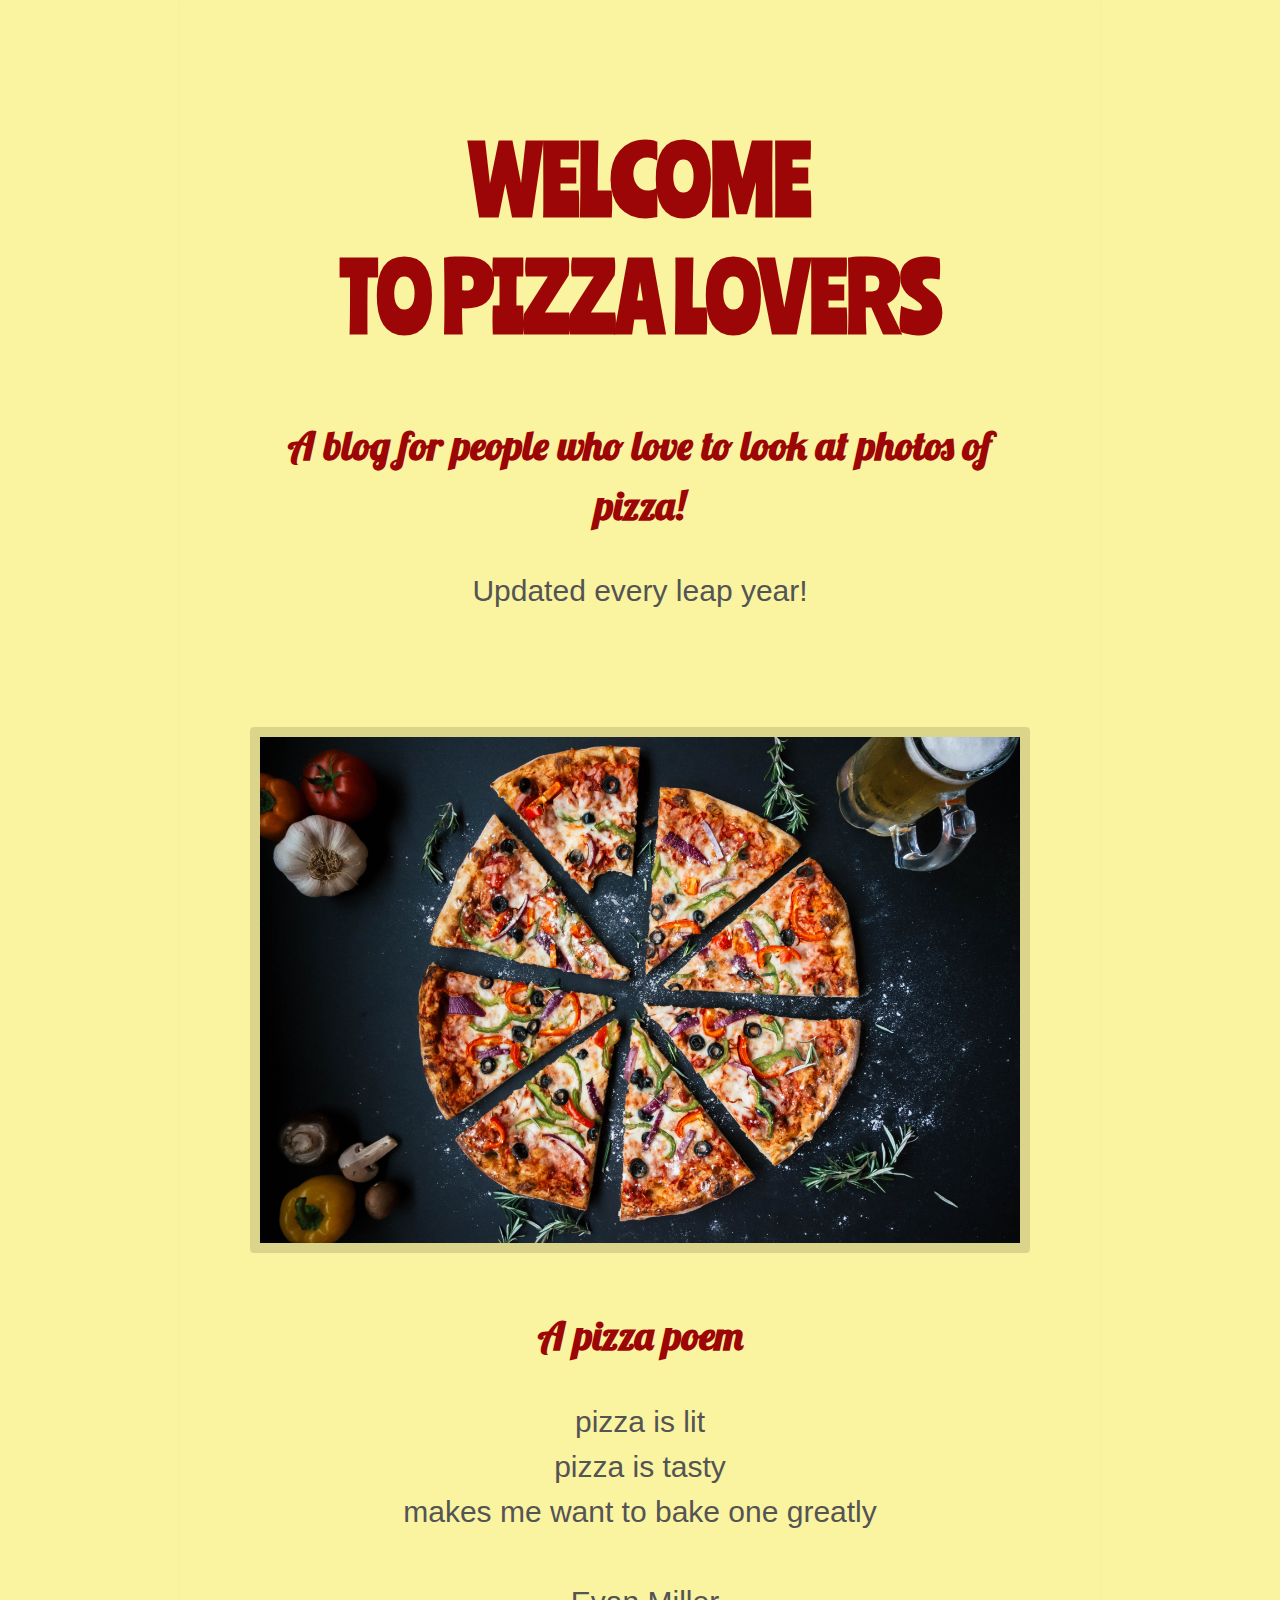
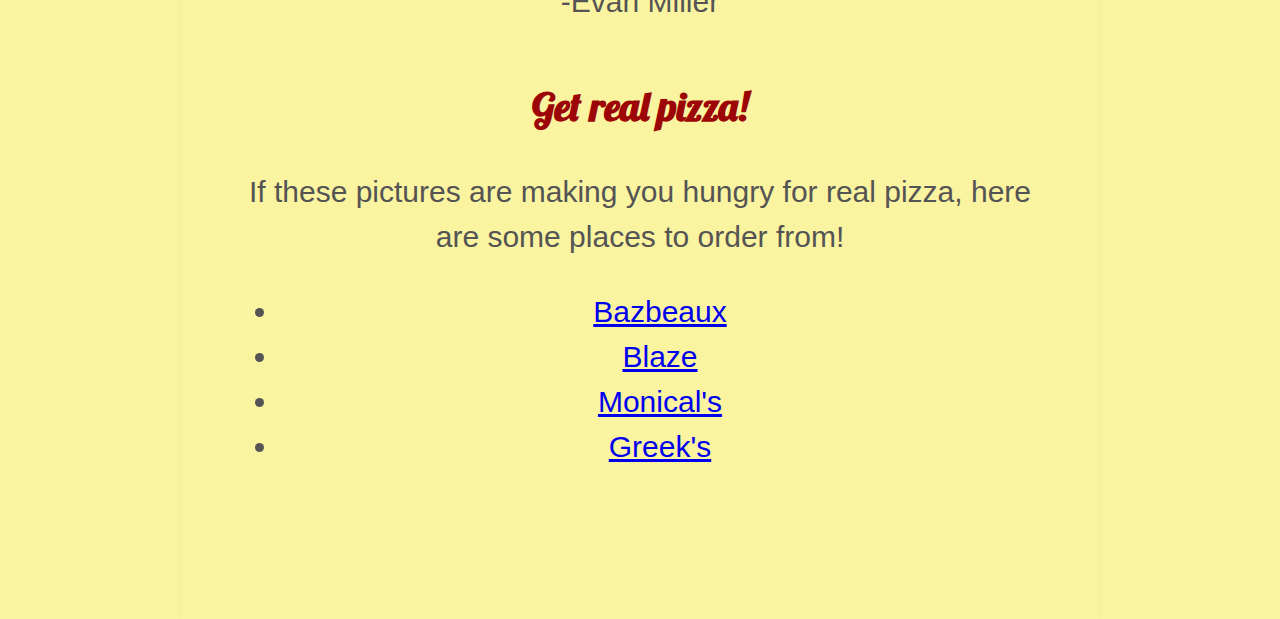
<file: index.html>
<!DOCTYPE html>
<html>
    
    <head>
        <meta charset="utf-8">
        <meta http-equiv="X-UA-Compatible" content="IE=edge">
        <title>WE ARE PIZZA LOVERS</title>
        <meta name="description" content="An interactive getting started guide for Brackets.">
        <link rel="stylesheet" href="main.css" type="text/css">
        <link href="https://fonts.googleapis.com/css?family=Ranchers" rel="stylesheet">
        <link href="https://fonts.googleapis.com/css?family=Lobster" rel="stylesheet"> 
    </head>
    <body>
        
                                        <h1>WELCOME <br> TO PIZZA LOVERS</h1>
                    <h2>A blog for people who love to look at photos of pizza!</h2>
        
        <p>
            Updated every leap year!
        </p>
        <br>
        
        <img src="pizza1.jpg" alt="Beautiful pizza"> 
       
        <h2>A pizza poem</h2>
        <p>
          pizza is lit 
        <br>
            pizza is tasty
        <br>
            makes me want to bake one greatly
        <br>
        <br>
            -Evan Miller
        </p>
    
        <h2>Get real pizza! </h2>
        <p>
            If these pictures are making you hungry for real pizza, here are some places to order from!
        </p>
        <ul>
            <li><a href="http://www.bazbeaux.com">Bazbeaux</a></li>
            <li><a href="https://blazepizza.com/">Blaze</a></li>
            <li><a href="https://www.monicals.com/locations/monicals-pizza-of-traders-point-mall-in-indianapolis/">Monical's</a></li>
            <li><a href="http://greekspizzeria.com/locations/">Greek's</a></li>
            
        </ul>
        
    </body>
</html>
</file>
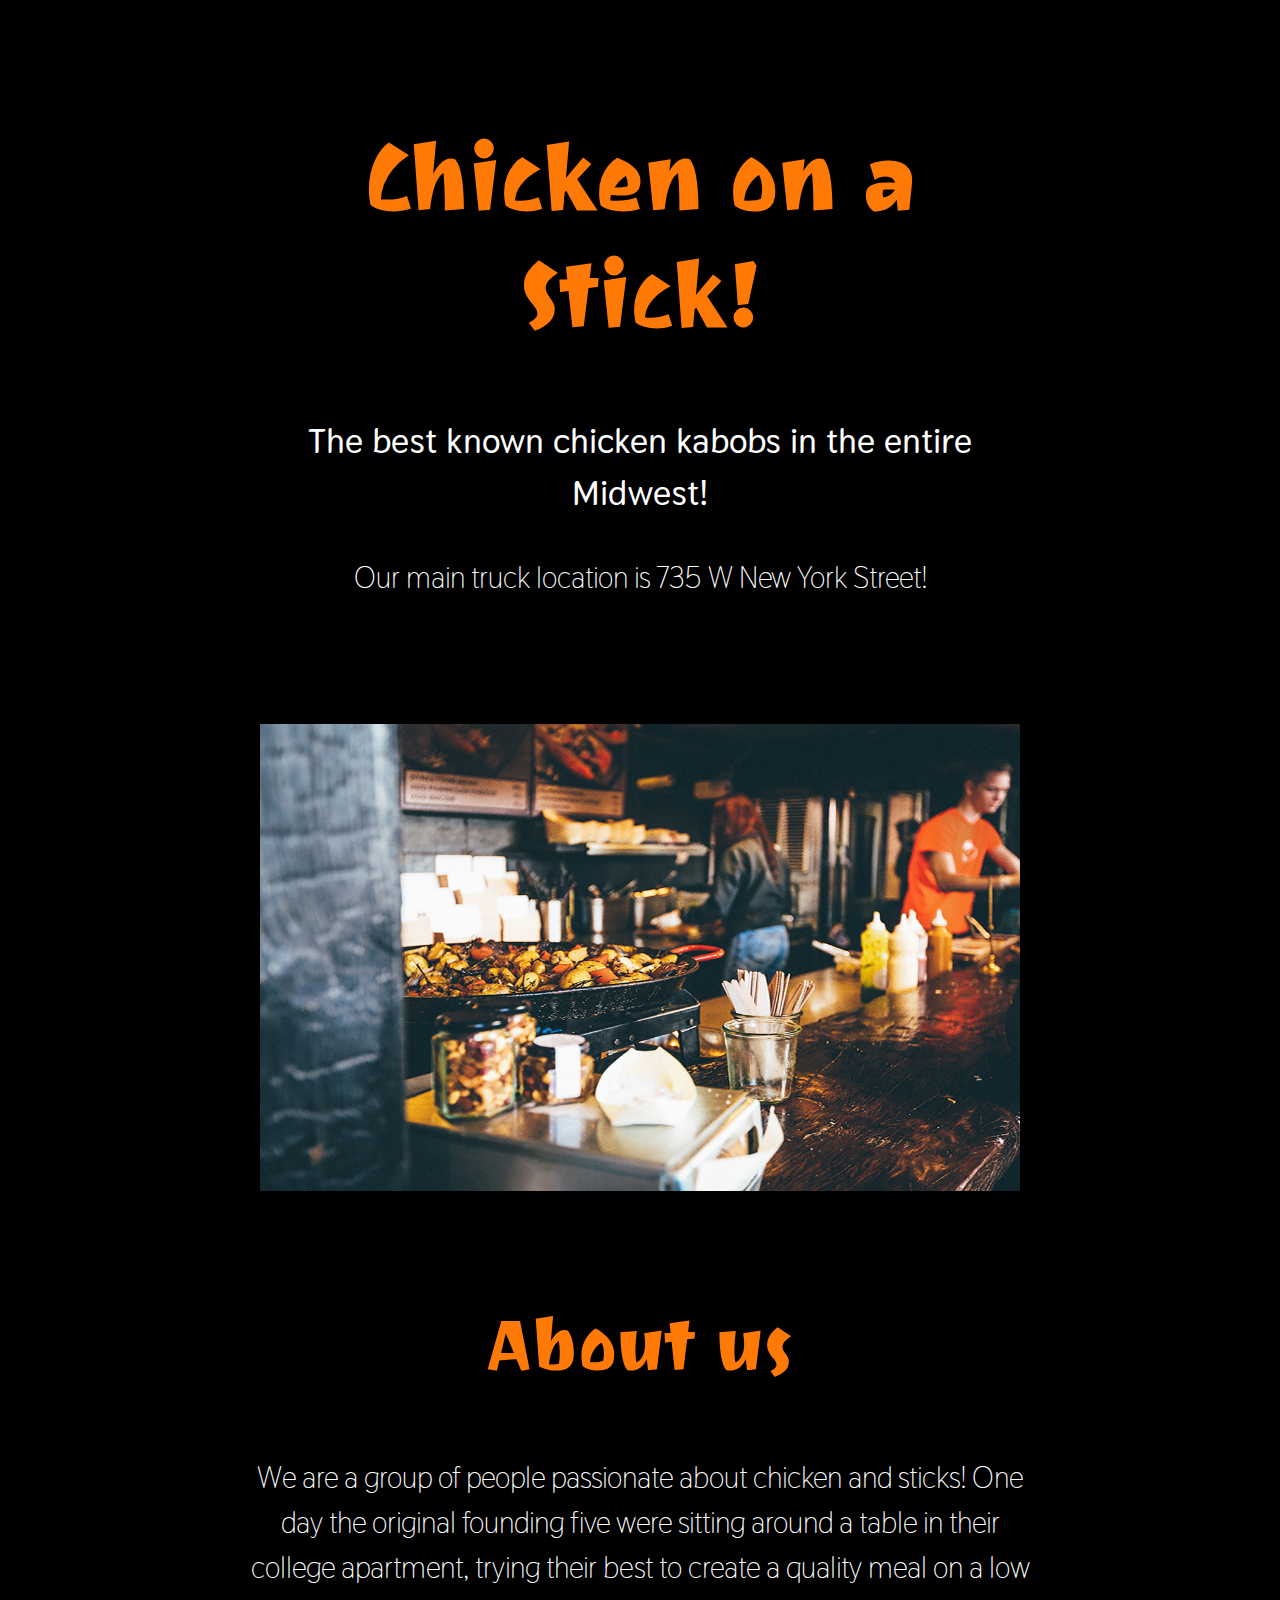
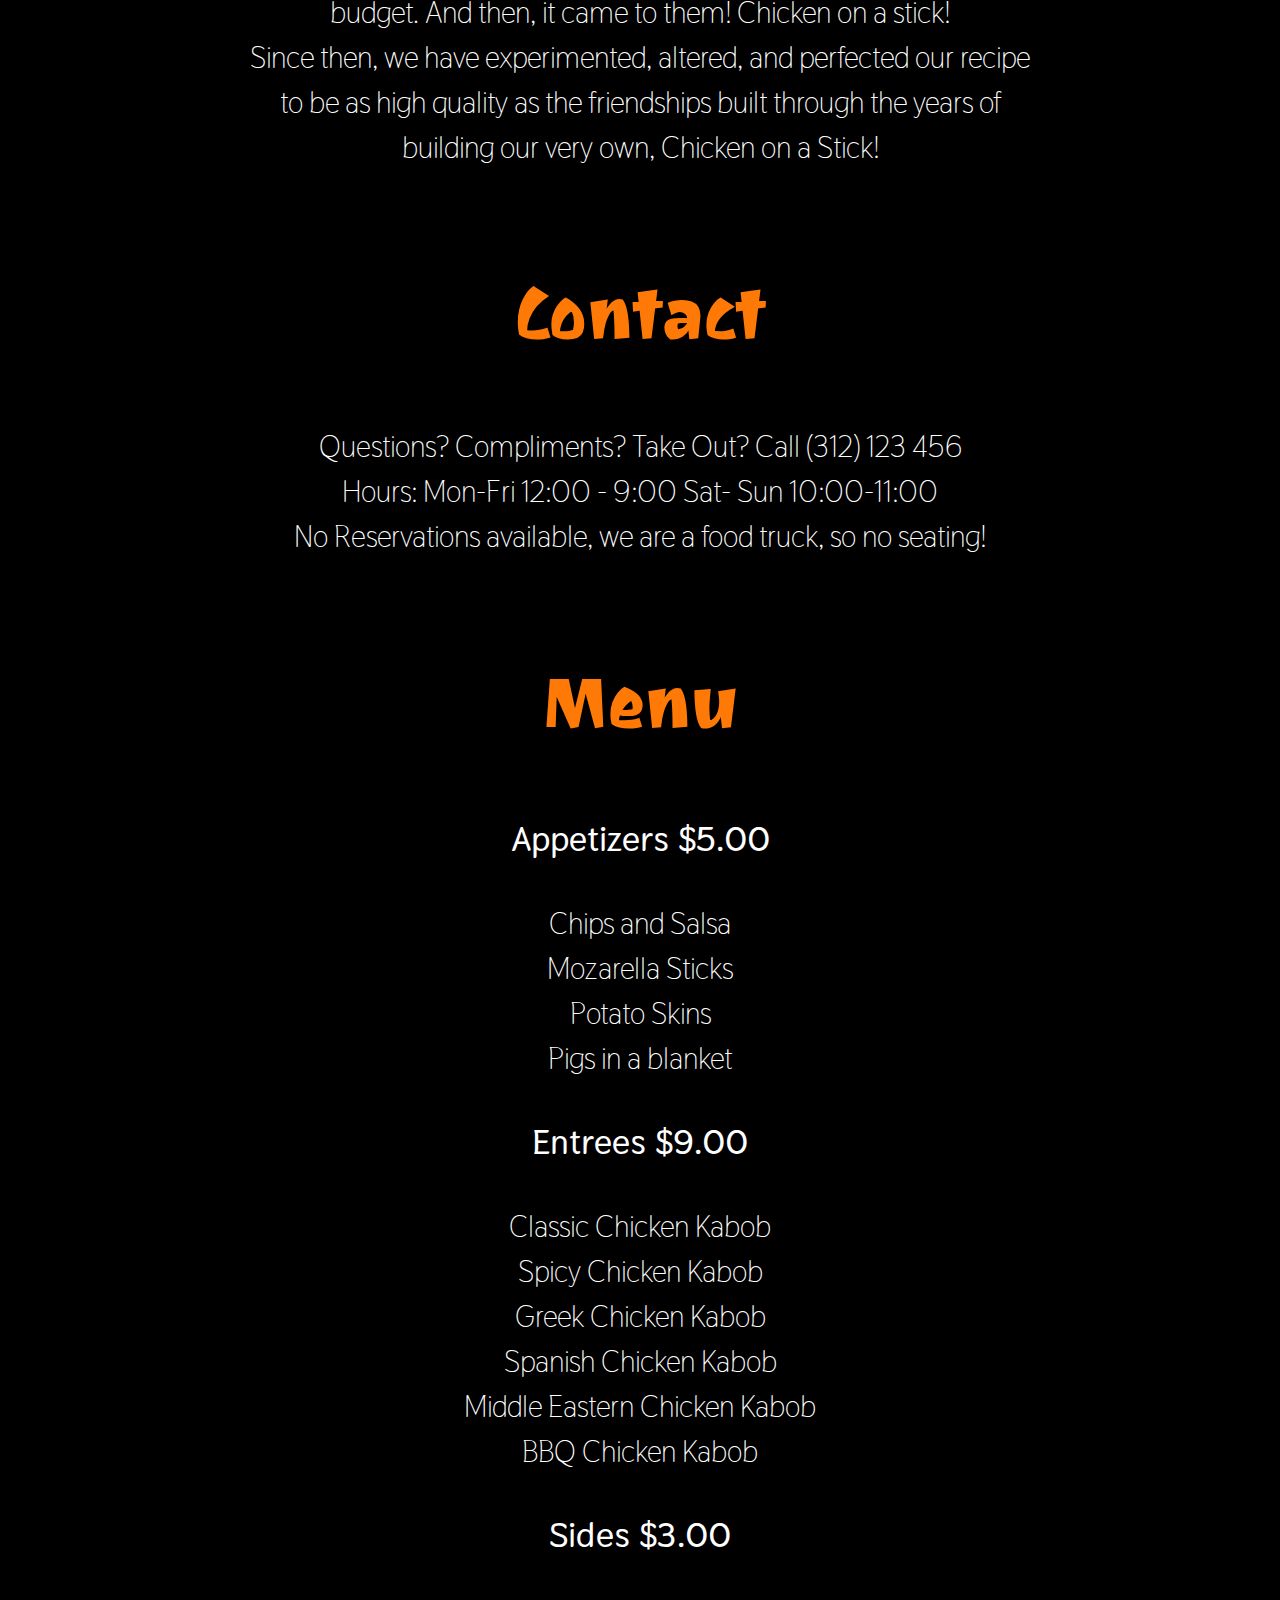
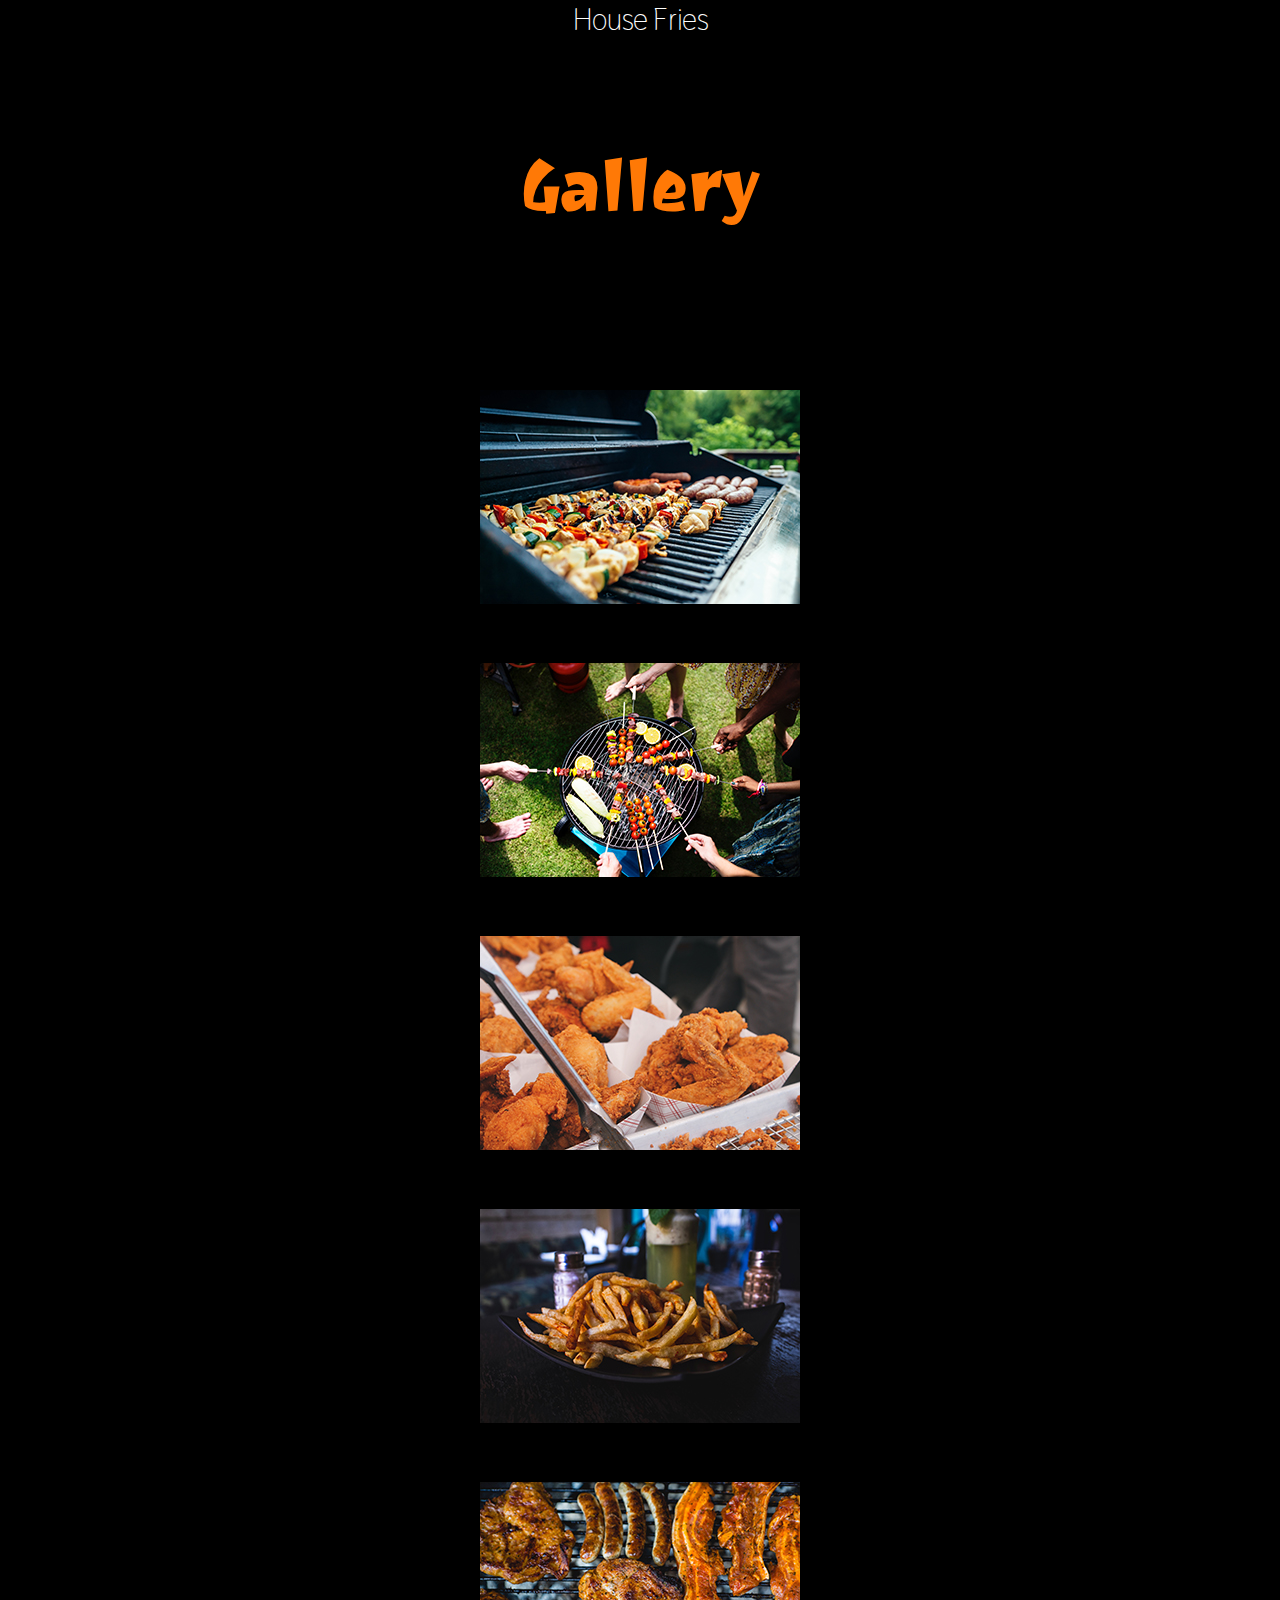
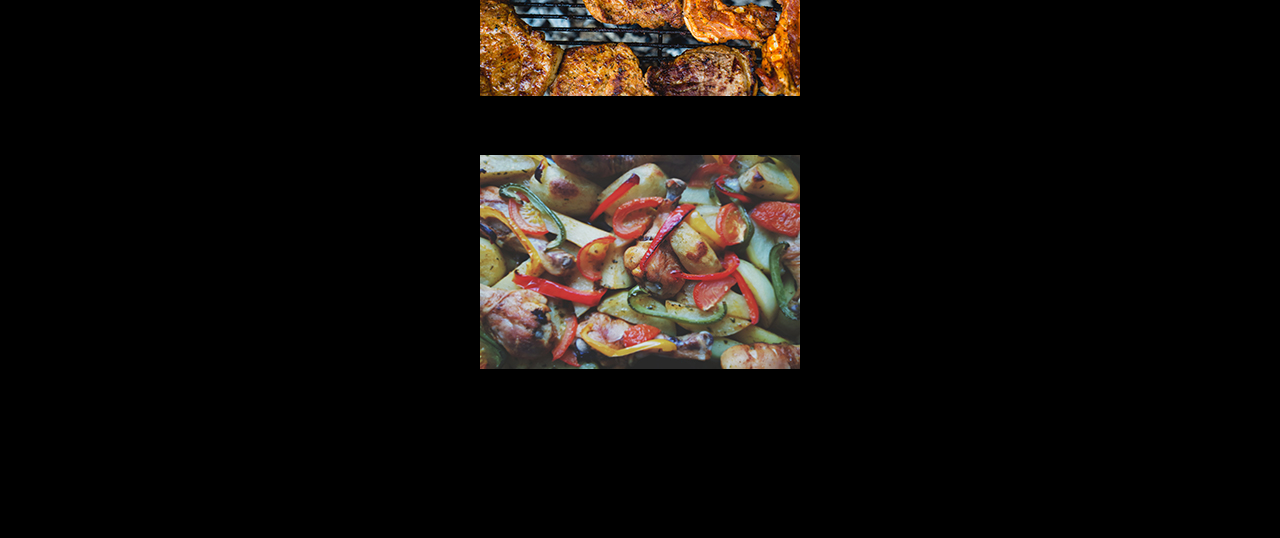
<file: Chickenwebsite/index.html>
<!DOCTYPE html>
<html>
    
    <head>
        <meta charset="utf-8">
        <meta http-equiv="X-UA-Compatible" content="IE=edge">
        <title>Chicken on a Stick!</title>
        <link rel="stylesheet" href="styles/style.css"/> 
         <link rel="stylesheet" href="https://cdnjs.cloudflare.com/ajax/libs/animate.css/3.7.0/animate.min.css">
        <link href="https://fonts.googleapis.com/css?family=Thasadith" rel="stylesheet">
        <link href="https://fonts.googleapis.com/css?family=Joti+One" rel="stylesheet"> 
    </head>
    <body>
        <!--
           Header 
        -->
        
                                        <h1 class="animated slideInUp"> Chicken on a Stick!</h1>
                    <h3 class="animated fadeInRight">The best known chicken kabobs in the entire Midwest!</h3>
        
        <!--
           Location 
        -->
        
        <p>
            Our main truck location is 735 W New York Street!
        </p>
        <br>
        
        <img src="images/chicken%20header.jpg" alt="chicken header"> 
        
         
            
        <!--
         About us   
        -->
        
        <h2>About us</h2>
        <p>
          We are a group of people passionate about chicken and sticks!
One day the original founding five were sitting around a table in their college apartment, trying their best to create a quality meal on a low budget. And then, it came to them! Chicken on a stick! 
        <br>
            Since then, we have experimented, altered, and perfected our recipe to be as high quality as the friendships built through the years of building our very own, Chicken on a Stick!
        <br>
            
        </p>
     
        
    
        <!--
            Contact us
        -->
        <h2>Contact </h2>
        <p>
            Questions? Compliments? Take Out? Call (312) 123 456
            <br>
           Hours: Mon-Fri 12:00 - 9:00 Sat- Sun 10:00-11:00  
        <br>
            No Reservations available, we are a food truck, so no seating!
        <br>
            
        </p>
        
        <!--
            Menu
        -->
          <h2>Menu</h2>
        <p>
          <h3> Appetizers                                 $5.00</h3> 
      
            Chips and Salsa
        <br>
            Mozarella Sticks
        <br>
            Potato Skins
        <br>
            Pigs in a blanket
        <br>
            <h3> Entrees                                 $9.00</h3>
    
            Classic Chicken Kabob 
        <br>
            Spicy Chicken Kabob 
        <br>
            Greek Chicken Kabob 
        <br>
            Spanish Chicken Kabob 
        <br>
            Middle Eastern Chicken Kabob 
        <br>
            BBQ Chicken Kabob 
        <br>
            <h3> Sides                                 $3.00</h3>
            House Fries

        <!--
            Gallery
        -->
        <br>
            <h2> Gallery</h2>  
        <br>
<img src="images/chicken%201.jpg" alt="chicken header">
<img src="images/chicken%202.jpg" alt="chicken header">
<img src="images/chicken%203.jpg" alt="chicken header">
<img src="images/fries.jpg" alt="chicken header">
<img src="images/chicken%204.jpg" alt="chicken header">
<img src="images/chicken%205.jpg" alt="chicken header">
        
         </p>
        
    </body>
</html>


<!--
            Extras
        -->
</file>
<file: main.css>
html {
    background-color: ;
    background-image: linear-gradient;
    -webkit-font-smoothing: antialiased;
}

body {
    background: #faf3a0;
    box-shadow: 0 0 2px rgba(0, 0, 0, 0.06);
    color: #545454;
    font-family: "Helvetica Neue", Helvetica, Arial, sans-serif;
    font-size: 30px;
    line-height: 1.5;
    margin: 0 auto;
    max-width: 800px;
    padding: 2em 2em 4em;
    text-align: center
}

H1 {
    color: #9d0606;
    font-family: 'Ranchers', cursive;
    font-size: 90px;
    line-height: 1.3;
    text-align: center
    
}

h2 {
    margin-top: 1.3em;
    color: #9d0606;
    font-size: 40px;
    font-family: 'Lobster', cursive;
    text-align: center
}

a {
    color:;
}

b, strong {
    font-weight: 600;
}

samp {
    display: none;
}

img {
    animation: colorize 2s cubic-bezier(0, 0, .78, .36) 1;
    background: transparent;
    border: 10px solid rgba(0, 0, 0, 0.12);
    border-radius: 4px;
    display: block;
    margin: 1.3em auto;
    max-width: 95%;
}

@keyframes colorize {
    0% {
        -webkit-filter: grayscale(100%);
        filter: grayscale(100%);
    }
    100% {
        -webkit-filter: grayscale(0%);
        filter: grayscale(0%);
    }
}
</file>
<file: Chickenwebsite/styles/style.css>
html {
    background-color:;
    background-image:
    -webkit-font-smoothing: antialiased;
}

body {
    background: #000000;
    box-shadow: 0 0 2px rgba(0, 0, 0, 0.06);
    color: #ffffff;
    font-family:'Thasadith', sans-serif;
    font-size: 30px;
    line-height: 1.5;
    margin: 0 auto;
    max-width: 800px;
    padding: 2em 2em 4em;
    text-align: center
}

H1 {
    color: #ff7906;
    font-family: 'Joti One', cursive;
    font-size: 90px;
    line-height: 1.3;
    text-align: center
    
}

h2 {
    margin-top: 1.3em;
    color: #ff7906;
    font-size: 70px;
    font-family: 'Joti One', cursive;
    text-align: center
}

a {
    color:;
}

b, strong {
    font-weight: 600;
}

samp {
    display: none;
}

img {
    animation: colorize 2s cubic-bezier(0, 0, .78, .36) 1;
    background: transparent;
    border: 10px solid rgba(0, 0, 0, 0.12);
    border-radius: 4px;
    display: block;
    margin: 1.3em auto;
    max-width: 95%;
}

@keyframes colorize {
    0% {
        -webkit-filter: grayscale(100%);
        filter: grayscale(100%);
    }
    100% {
        -webkit-filter: grayscale(0%);
        filter: grayscale(0%);
    }
}
</file>
